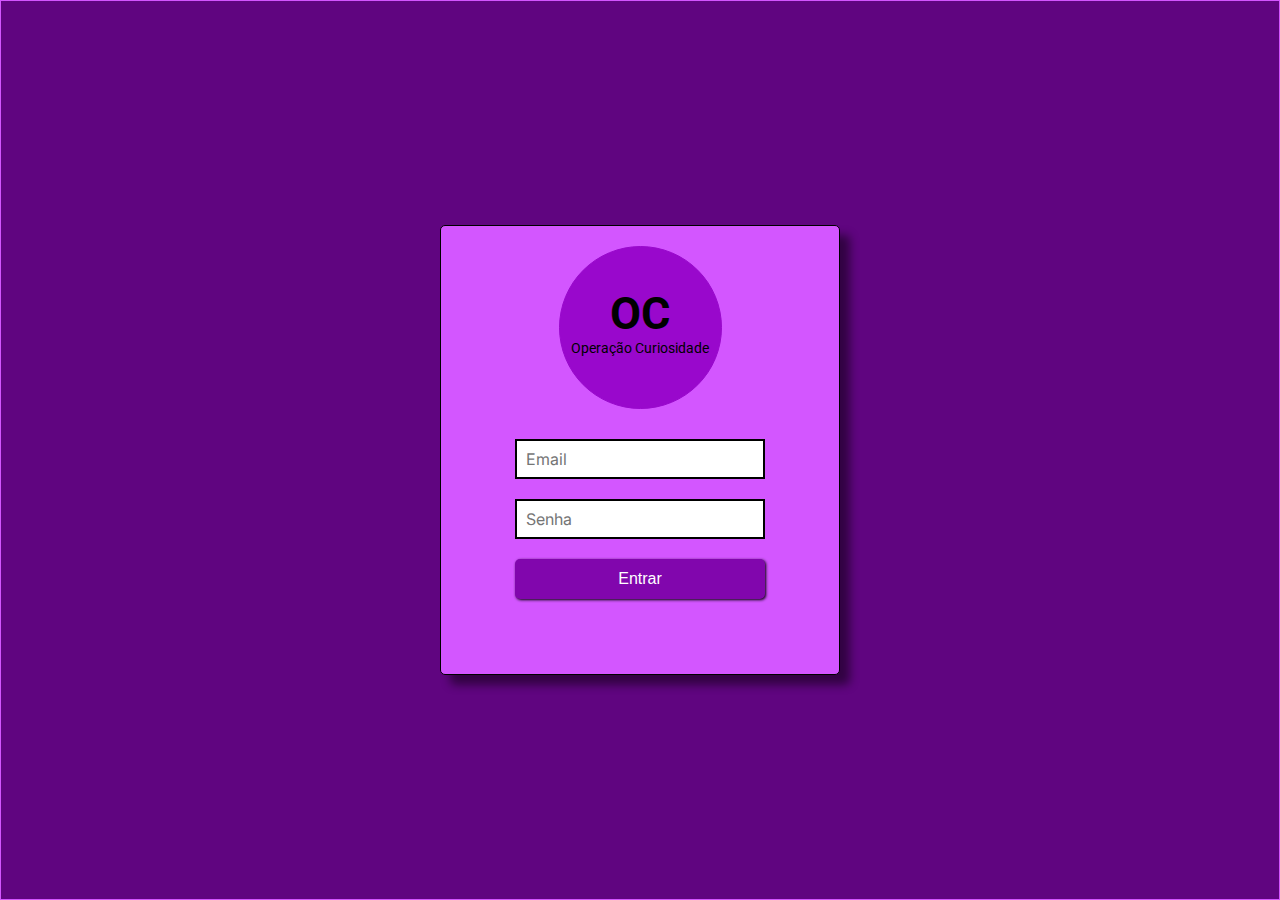
<file: index.html>
<!DOCTYPE html>
<html lang="pt-br">
<head>
    <meta charset="UTF-8">
    <meta name="viewport" content="width=device-width, initial-scale=1.0">
    <title>Login</title>
    <link rel="stylesheet" href="estilos/cores.css">
    <link rel="stylesheet" href="login.css">
</head>
<body>
    <main style="background-color: var(--cor-bodybackground);">
        <section id="login">
            <div id="formulario">
                <div id="cabecalho">
                    <h1>OC</h1>
                    <p>Operação Curiosidade</p>
                </div>
                <form action="home.html" method="get" autocomplete="on">
                    <div class="campo" id="email">
                        <input type="email" name="login" id="ilogin" placeholder=" Email" autocomplete="email" required minlength="5" maxlength="30">
                        <label for="ilogin">Login</label>
                    </div>
                    <div class="campo">
                        <input type="password" name="senha" id="isenha" placeholder=" Senha" autocomplete="current-password" required minlength="8" maxlength="20">
                        <label for="isenha">Senha</label>
                    </div>
                    <a href="home.html"><input type="submit" value="Entrar" class="botao"></a>
                </form>
            </div>
        </section>
    
</body>
</html>
</file>
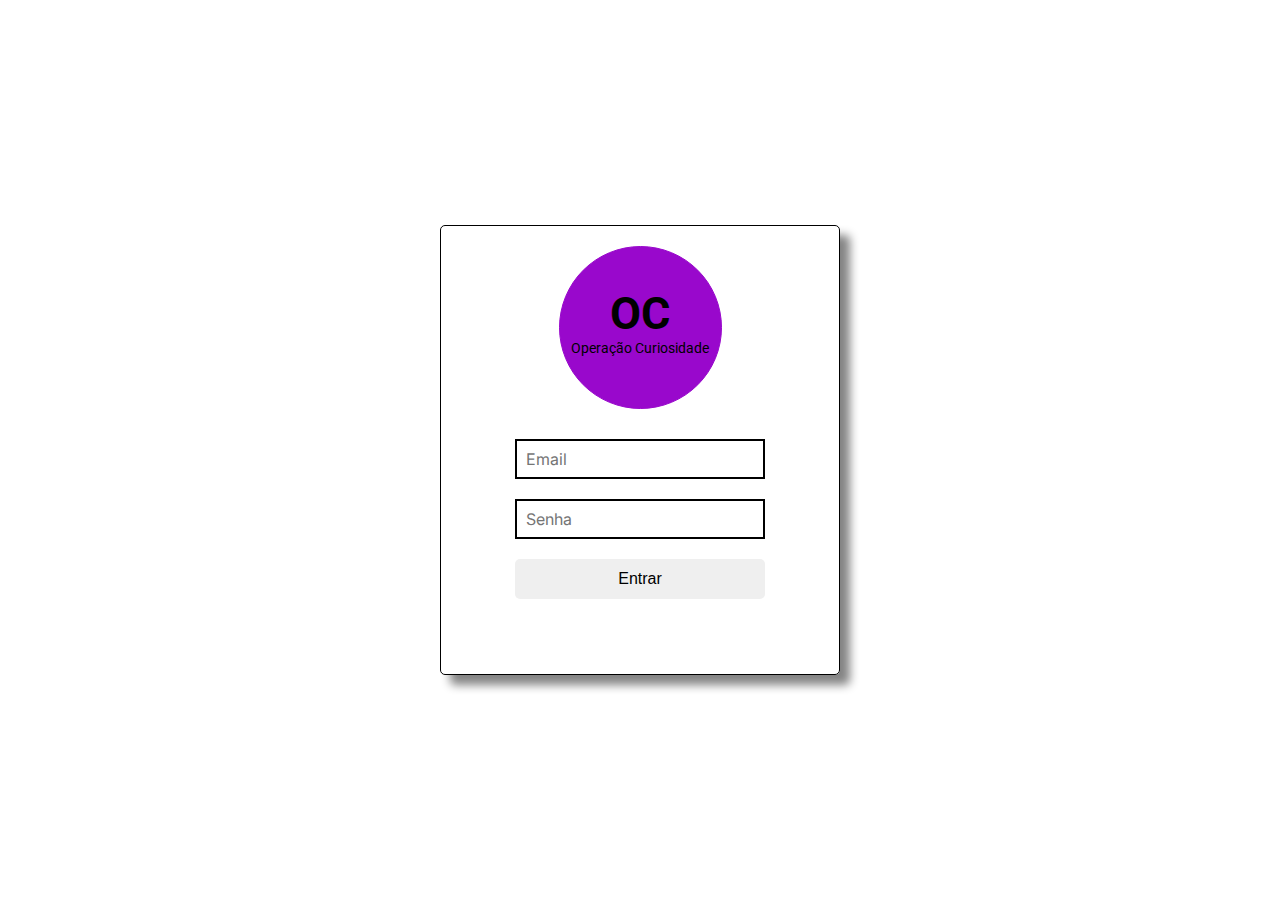
<file: login.html>
<!DOCTYPE html>
<html lang="pt-br">
<head>
    <meta charset="UTF-8">
    <meta name="viewport" content="width=device-width, initial-scale=1.0">
    <title>Login</title>
    <link rel="stylesheet" href="login.css">

</head>
<body>
    <main>
        <section id="login">
            <div id="formulario">
                <div id="cabecalho">
                    <h1>OC</h1>
                    <p>Operação Curiosidade</p>
                </div>
                <form action="home.html" method="post" autocomplete="on">
                    <div class="campo" id="email">
                        <input type="email" name="login" id="ilogin" placeholder=" Email" autocomplete="email" required minlength="5" maxlength="30">
                        <label for="ilogin">Login</label>
                    </div>
                    <div class="campo">
                        <input type="password" name="senha" id="isenha" placeholder=" Senha" autocomplete="current-password" required minlength="8" maxlength="20">
                        <label for="isenha">Senha</label>
                    </div>
                    <a href="home.html"><input type="submit" value="Entrar"></a>
                </form>
            </div>
        </section>
    
</body>
</html>
</file>
<file: estilos/cores.css>
@charset "UTF-8";

/*CORES*/
:root{
    --cor-bodybackground: #600580;
    --cor-layoutbackground: #D356FF;
    --cor-backgroundlista: #692A80;
    --cor-divnav: #8106ad;
    --cor-letras: #fff;
    --cor-hover-titulos: #000;
    
}
/*-----------------------------------------------------------------------*/
/*BODY*/
body{
    background-color: var(--cor-bodybackground);
}
/*-----------------------------------------------------------------------*/
/*NAV*/
nav{
    background-color: var(--cor-layoutbackground);
    border: 1px solid var(--cor-layoutbackground);
    box-shadow: 2px 3px 5px var(--cor-hover-titulos);
}
nav > div{
    background-color: var(--cor-divnav);
}
nav > p{
    color: var(--cor-letras);
    
}
nav > p > span{
    color: var(--cor-letras);
}
nav > p > a{
    color: var(--cor-letras);
}
/*-----------------------------------------------------------------------*/
/*HEADER*/
header{
    background-color: var(--cor-layoutbackground);
    border: 1px solid var(--cor-layoutbackground);
    box-shadow: 2px 3px 5px var(--cor-hover-titulos);
}
#menu-icon{
    color: var(--cor-divnav);
}
header > input{
    border: 1px solid var(--cor-layoutbackground);
}
header > div#bola{
    border: 1px solid var(--cor-layoutbackground);
    background-color: var(--cor-divnav);
}
header > span{
    color: var(--cor-letras);
}
header > span > a{
    color: var(--cor-letras);
    text-decoration: none;
/*-----------------------------------------------------------------------*/
/*MAIN*/
}main{
    border: 1px solid var(--cor-layoutbackground);
    background-color: var(--cor-layoutbackground);
    box-shadow: 2px 3px 5px black;
}
main > div{
    background-color: var(--cor-layoutbackground);
}
main > div > span#h1{
    color: var(--cor-hover-titulos);
}
main a{
    color: var(--cor-letras);
}
main > div > a{
    text-decoration: none;
}
/*-----------------------------------------------------------------------*/
/*BOTÕES*/
.botao{
    background-color: var(--cor-divnav);
    border: 1px solid var(--cor-hover-titulos);
    color: var(--cor-letras);
    box-shadow: 1px 1px 3px black;
}
/*PAINÉIS*/
div#cadastro{
    background-color: var(--cor-bodybackground);
    
}
div > div#cadastrototal{
    background-color: var(--cor-backgroundlista);
    border: 1px solid var(--cor-backgroundlista);
    box-shadow: 2px 3px 5px rgba(0, 0, 0, 0.514);
    
}
div > div#cadastrototal > span{
    color: #81BCD0;
}

div > div#cadastrototal > p{
    color: var(--cor-letras);
}

div > div#cadastromes{
    background-color: var(--cor-backgroundlista);
    border: 1px solid var(--cor-backgroundlista);
    box-shadow: 2px 3px 5px rgba(0, 0, 0, 0.514);
}

div > div#cadastromes > span{
    color: #DC9102;
}
div > div#cadastromes > p{
    color: var(--cor-letras);
}

div > div#cadastropr{
    background-color: var(--cor-backgroundlista);
    border: 1px solid var(--cor-backgroundlista);
    box-shadow: 2px 3px 5px rgba(0, 0, 0, 0.514);
}

div > div#cadastropr> span{
    color: #C52932;
}

div > div#cadastropr > p{
    color: var(--cor-letras);
}
/*-----------------------------------------------------------------------*/
/*TABELAS*/
table{
    background-color: var(--cor-backgroundlista);
}
tr.hover:hover{
    background-color: var(--cor-hover-titulos); 
}
th{
    color: rgb(255, 255, 255);
}
td{
    border-top: 1px solid var(--cor-hover-titulos);
    border-bottom: 1px solid var(--cor-hover-titulos);
    color: rgba(255, 255, 255, 0.849);
}
/*-----------------------------------------------------------------------*/
/*Formulário*/
main > div#cabmain > div > div#bolinha{
    border: 1px solid var(--cor-backgroundlista);
    background-color: var(--cor-letras);
}
main > div#form > form >div#inome{
    color: var(--cor-hover-titulos);
}
main > div#form > form >div#inome > input{
    border: 2px solid var(--cor-backgroundlista);
}
main > div#form > form > div#iidade{
    color: var(--cor-hover-titulos);
}
main > div#form > form >div#iidade>input#idade{
    border: 2px solid var(--cor-backgroundlista);
}
main > div#form > form > div#iemail{
    color: var(--cor-hover-titulos);
}
main > div#form > form >div#iemail > input#e-mail{
    border: 2px solid var(--cor-backgroundlista);
}
main > div#form > form >div#iendereco{
    color: var(--cor-hover-titulos);
}
main > div#form > form >div#iendereco > input{
    border: 2px solid var(--cor-backgroundlista);
}
main > div#form > form >div#outinfo{
    color: var(--cor-hover-titulos);
}
main > div#form > form >div#outinfo > input{
    border: 2px solid var(--cor-backgroundlista);
}
textarea#interesse{
    border: 2px solid var(--cor-backgroundlista);
}
textarea#curiosidade{
    border: 2px solid var(--cor-backgroundlista);
}
textarea#valores{
    border: 2px solid var(--cor-backgroundlista);
}
</file>
<file: login.css>
@charset "UTF-8";

@import url('https://fonts.googleapis.com/css2?family=Inter:wght@100;200;300;400;500;600;700;800;900&display=swap');

@import url('https://fonts.googleapis.com/css2?family=Roboto:ital,wght@0,100;0,300;0,400;0,500;0,700;0,900;1,100;1,300;1,400;1,500;1,700;1,900&display=swap');

*{
    padding: 0px;
    margin: 0px;
    box-sizing: border-box;
}

main{
    position: relative;
    height: 100vh;
    width: 100vw;
}

section#login{
    position: absolute;
    top: 50%;
    left: 50%;

    background-color: var(--cor-layoutbackground);
    width: 400px;
    height: 450px;
    border: 1px solid black;
    border-radius: 5px;
    box-shadow: 10px 10px 10px rgba(0, 0, 0, 0.486);

    transform: translate(-50%, -50%);
    transition: width 0.5s, height 0.5s;
    transition-timing-function: ease;
}


section#login > div#formulario{
    display: block;
    padding: 5px;
    
}

div#cabecalho{
    display: block;
    margin: auto;
    margin-bottom: 30px;
    margin-top: 15px;
    background-color: #9908CC;
    width: 163px;
    height: 163px;
    border: 1px solid #9908CC;
    border-radius: 50%;
}

div#cabecalho > h1{
    font-family: 'Roboto', sans-serif;
    font-weight: 700;
    font-size: 45px;
    margin-top: 40px;
    text-align: center;    
}

div#cabecalho > p{ 
    font-family: 'Roboto', sans-serif;
    font-weight: 400;
    font-size: 14px;
    text-align: center;
}

form > div.campo{
    width: 250px;
    height: 40px;
    margin: auto;
    border: 2px solid black;
}

div.campo > input{
    width: 100%;
    height: 100%;
    border: none;
    padding-left: 5px;
    font-family: 'Inter', sans-serif;;
    font-size: 1em;
}

div#email{
    margin-bottom: 20px;
} 

div.campo > label{
    display: none;
}

form > a{
    text-decoration: none;
}

form > a > input[type=submit]{
    display: block;
    font-size: 1em;
    width: 250px;
    height: 40px;
    border: none;
    margin: auto;
    margin-top: 20px;
    cursor: pointer;
    border-radius: 5px;
}
</file>
